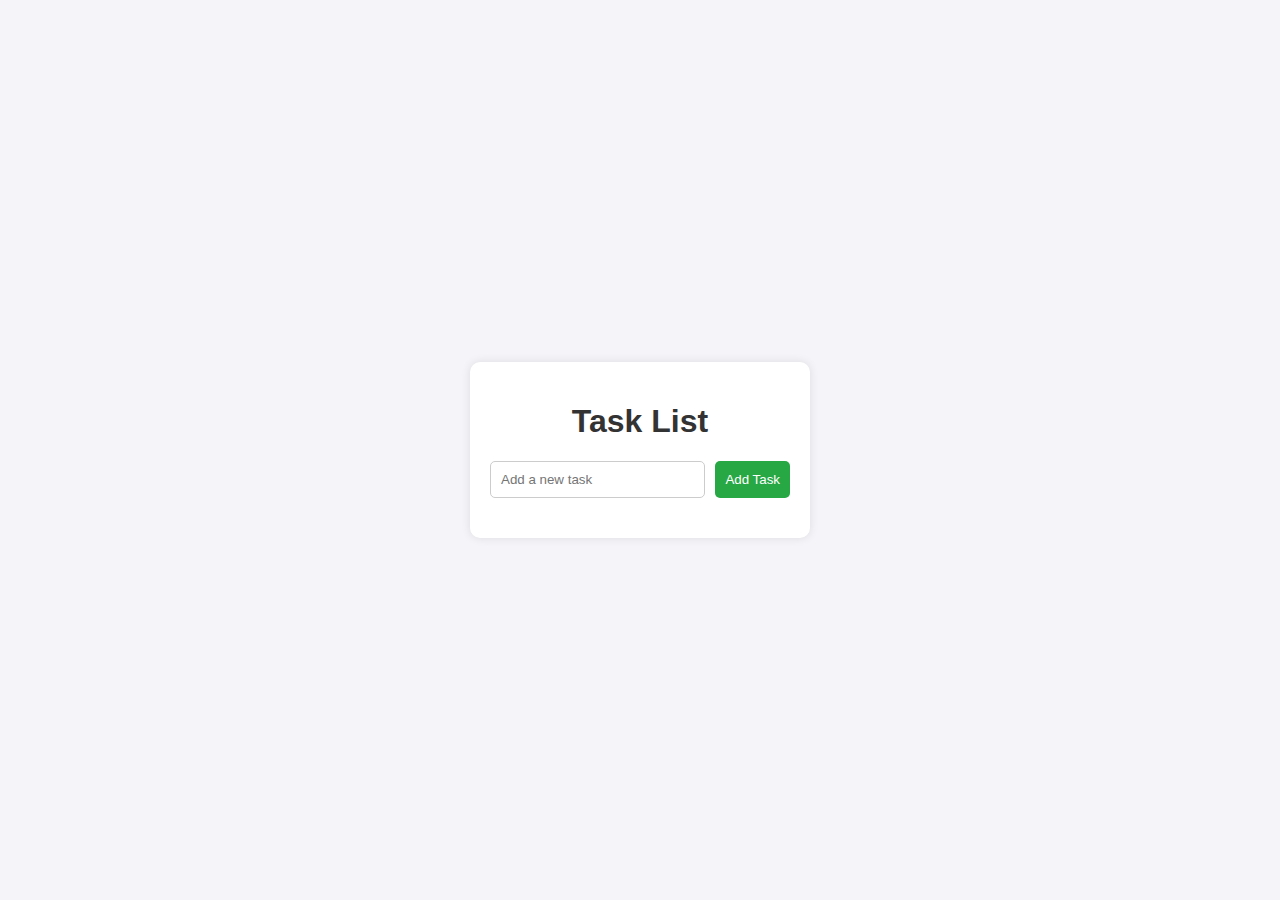
<file: Task 1/index.html>
<!DOCTYPE html>
<html lang="en">

<head>
    <meta charset="UTF-8">
    <meta name="viewport" content="width=device-width, initial-scale=1.0">
    <title>Task List Application</title>
    <link rel="stylesheet" href="styles.css">
</head>

<body>
    <div class="container">
        <h1>Task List</h1>
        <div class="task-input">
            <input type="text" id="task" placeholder="Add a new task">
            <button id="addTaskButton">Add Task</button>
        </div>
        <ul id="taskList"></ul>
    </div>
    <script src="script.js"></script>
</body>

</html>
</file>
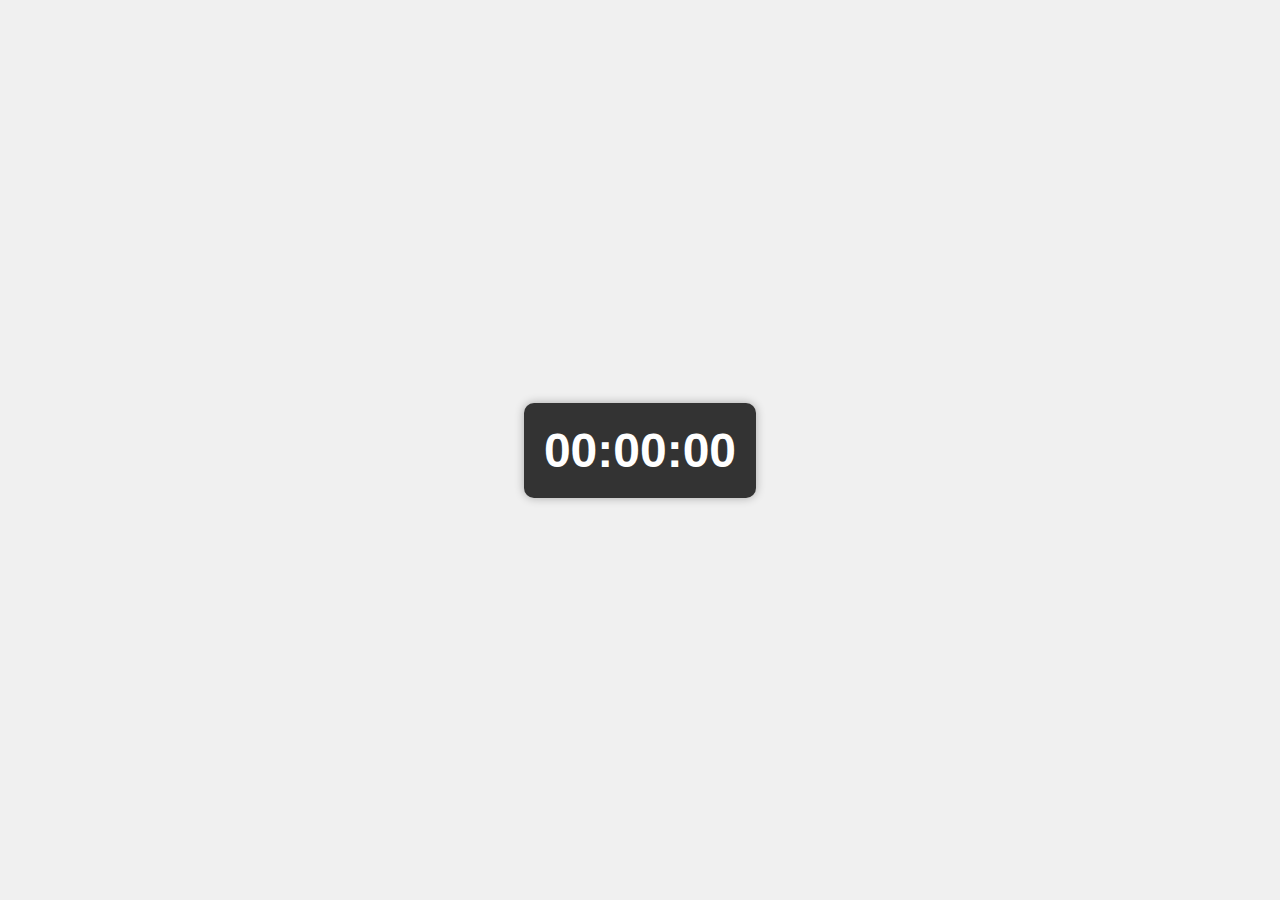
<file: Task 3/index.html>
<!DOCTYPE html>
<html lang="en">

<head>
    <meta charset="UTF-8">
    <meta name="viewport" content="width=device-width, initial-scale=1.0">
    <title>Digital Clock</title>
    <link rel="stylesheet" href="style.css">
</head>

<body>
    <div class="clock">
        <div class="time">
            <span id="hours">00</span>
            <span>:</span>
            <span id="minutes">00</span>
            <span>:</span>
            <span id="seconds">00</span>
        </div>
    </div>

    <script src="script.js"></script>
</body>

</html>
</file>
<file: Task 1/styles.css>
body {
    font-family: Arial, sans-serif;
    background: #f4f4f9;
    display: flex;
    justify-content: center;
    align-items: center;
    height: 100vh;
    margin: 0;
}

.container {
    background: #fff;
    padding: 20px;
    box-shadow: 0 0 10px rgba(0, 0, 0, 0.1);
    border-radius: 10px;
    width: 300px;
}

h1 {
    text-align: center;
    color: #333;
}

.task-input {
    display: flex;
    margin-bottom: 20px;
}

#task {
    flex: 1;
    padding: 10px;
    border: 1px solid #ccc;
    border-radius: 5px;
    margin-right: 10px;
}

#addTaskButton {
    padding: 10px;
    border: none;
    background: #28a745;
    color: #fff;
    border-radius: 5px;
    cursor: pointer;
}

#addTaskButton:hover {
    background: #218838;
}

#taskList {
    list-style: none;
    padding: 0;
}

.task-item {
    background: #f9f9f9;
    padding: 10px;
    border: 1px solid #ddd;
    border-radius: 5px;
    display: flex;
    justify-content: space-between;
    align-items: center;
    margin-bottom: 10px;
}

.task-item button {
    border: none;
    background: #dc3545;
    color: #fff;
    border-radius: 5px;
    padding: 5px 10px;
    cursor: pointer;
}

.task-item button:hover {
    background: #c82333;
}

.task-item .edit-button {
    background: #ffc107;
    margin-right: 10px;
}

.task-item .edit-button:hover {
    background: #e0a800;
}
</file>
<file: Task 3/style.css>
body {
    display: flex;
    justify-content: center;
    align-items: center;
    height: 100vh;
    margin: 0;
    background-color: #f0f0f0;
    font-family: Arial, sans-serif;
}

.clock {
    background-color: #333;
    color: #fff;
    padding: 20px;
    border-radius: 10px;
    box-shadow: 0 0 10px rgba(0, 0, 0, 0.3);
}

.time {
    font-size: 48px;
    font-weight: bold;
    display: flex;
    justify-content: center;
    align-items: center;
}
</file>
